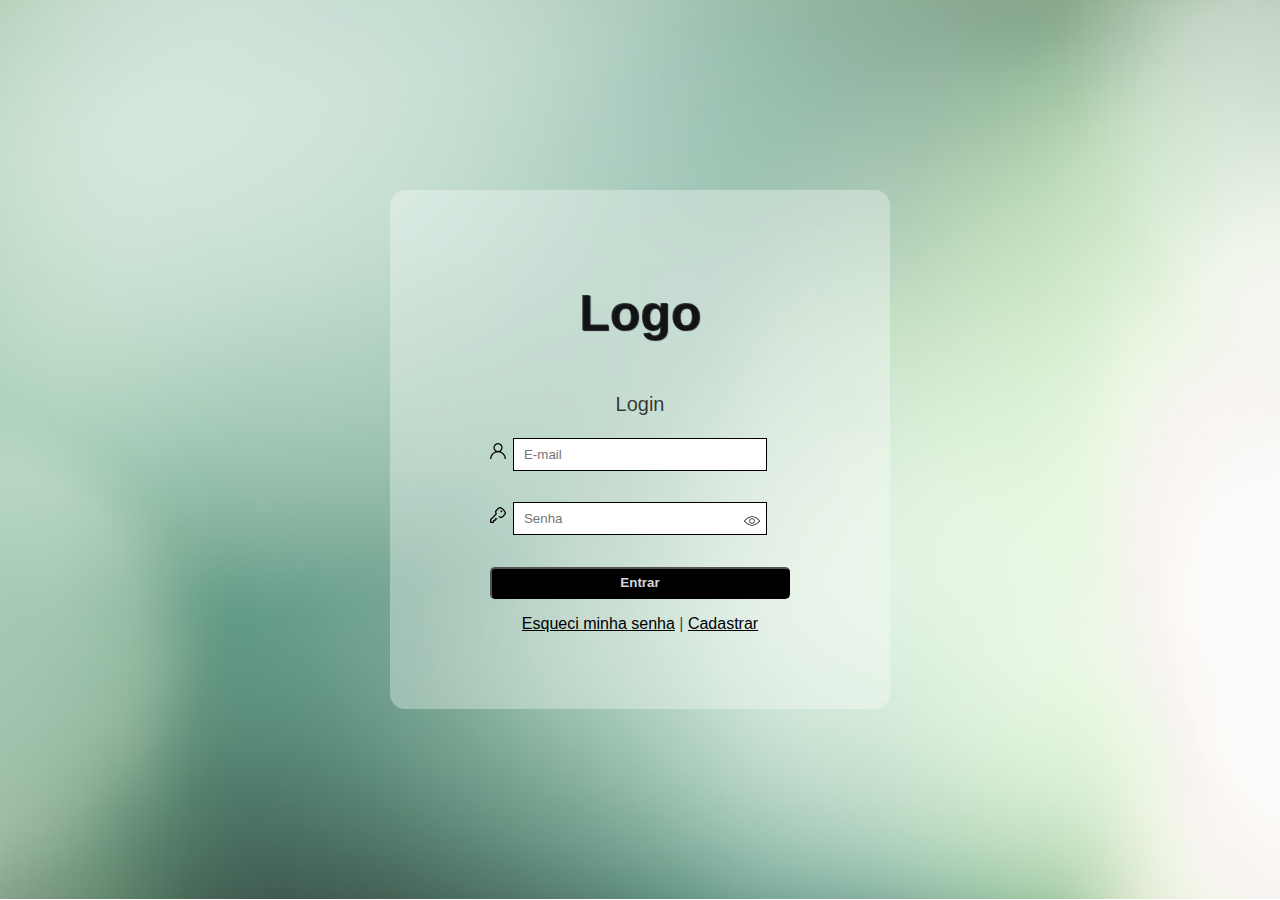
<file: index.html>
<!DOCTYPE html>
<html lang="pt-br">
<head>
    <meta charset="UTF-8">
    <meta http-equiv="refresh" content="">
    <meta http-equiv="X-UA-Compatible" content="IE=edge">
    <meta name="viewport" content="width=device-width, initial-scale=1.0">
    <meta name="description" content="Login - Projeto Digital House" />
    <meta property="og:locale" content="pt_BR" />
    <meta property="og:type" content="website" />
    <meta name="rating" content="general" />
    <meta property="og:site_name" content="Login" />
    <meta property="og:title" content="Login | Projeto Digital House" />
    <title>Login | Projeto Digital House</title>
    <link rel="stylesheet" 
    href="https://cdnjs.cloudflare.com/ajax/libs/font-awesome/4.7.0/css/font-awesome.min.css">
   
    <link
    async defer
    rel="stylesheet"
    href="https://use.fontawesome.com/releases/v5.8.2/css/all.css"
    integrity="sha384-oS3vJWv+0UjzBfQzYUhtDYW+Pj2yciDJxpsK1OYPAYjqT085Qq/1cq5FLXAZQ7Ay"
    crossorigin="anonymous"
  />
      <link rel="stylesheet"
      type="text/css"
      href="mobile.css"
      media="screen and (max-width: 600px)" />


      <link rel="stylesheet"
      type="text/css"
      href="form.css"
      media="screen and (min-width: 600px) and (max-width: 900px)" />

      <link rel="stylesheet"
      type="text/css"
      href="mobile.css"
      media="screen and (min-width: 900px) and (max-width: 1200px)" />

      <link rel="stylesheet"
      type="text/css"
      href="form.css"
      media="screen and (min-width: 1200px)" />
    </style>
  </head>
<body oncontextmenu='return false'>

    <div class="login">
        <h1>Logo</h1>
        <p>Login</p>
        <form
        action ="home.html"
        method="POST">
            <label><img src="usuario.png"></i></label>
            <input
            class="form"
            type="text"
            placeholder="E-mail"
            name="email"
            required><br><br>
            <label><img src="chave1.png"></label>
            <input 
            class="form"
            type="password" 
            placeholder="Senha"
            name="senha" 
            id="senha"
            required>     
            <img src="olhoAberto.png" id="olho" ondragstart="return false;">
            <!-- <i class="fa fa-eye-slash" id="olho" style="font-size: 14px"></i> -->
            <br><br>
            <button type="submit">Entrar</button>
        </form>
        <p class=link><a href="" target="_blank">Esqueci minha senha</a> | 
          <a href="" target="_blank">Cadastrar</a></p>
        
    </div>

    <script
    type="text/javascript"
    src="form.js">
        
    </script>

    <script type="text/javascript">
// <![CDATA[
var ttChatLoaderS = document.createElement('script');
document.tomticketChatLoaderScriptVersion = 2;
ttChatLoaderS.src = 'https://guga-tec.tomticket.com/scripts-chat/chat.min.js'
+ '?id=EP53794'
+ '&account=3442816P21072021022548'
+ '&autoOpen=0'
+ '&hideWhenOffline=0'
+ '&d=guga-tec'
+ '&ts=' + new Date().getTime()
+ '&ref=' + encodeURIComponent(document.URL);
document.body.appendChild(ttChatLoaderS);
//]]>
</script>

</body>
</html>
</file>
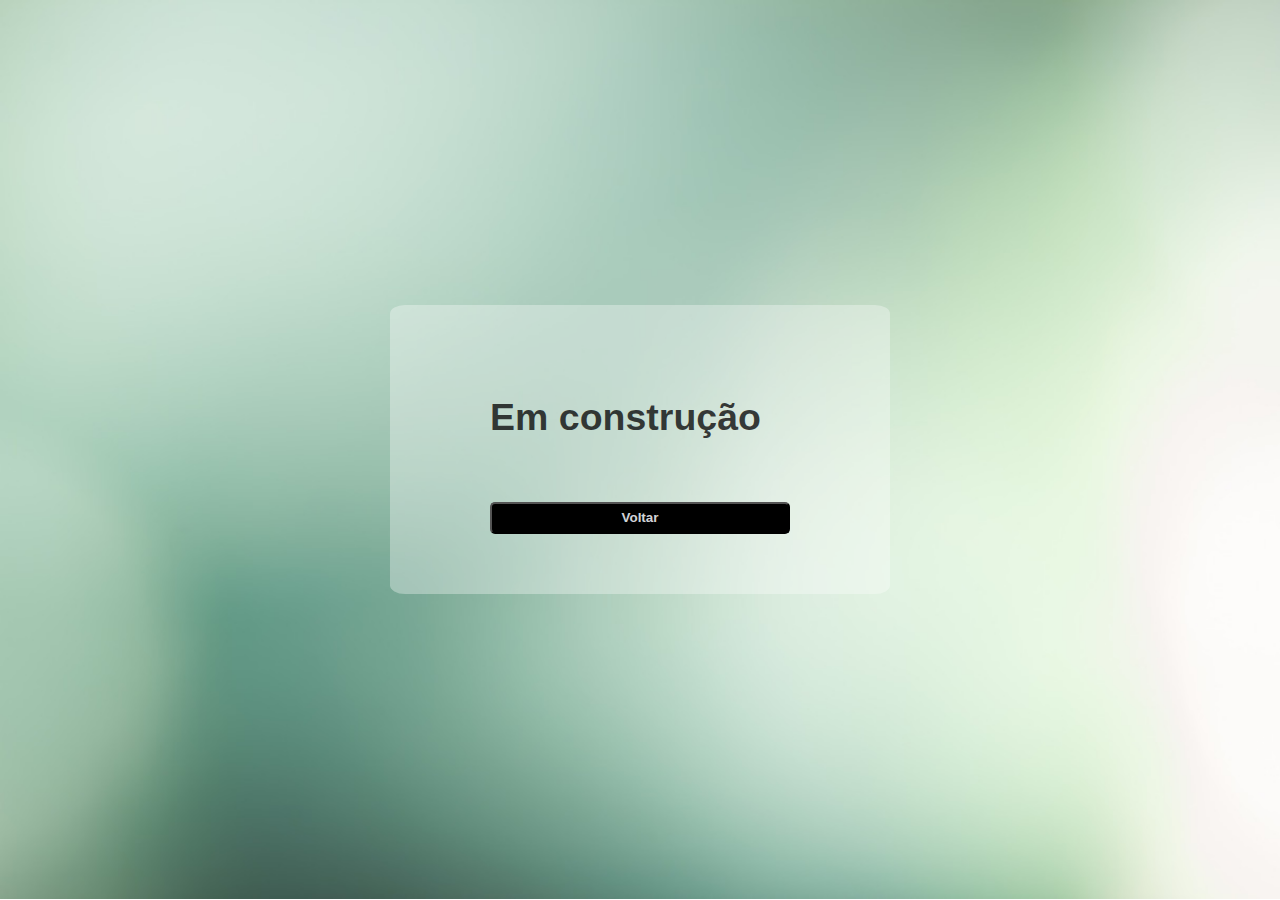
<file: home.html>
<!DOCTYPE html>
<html lang="pt-br">
<head>
    <meta charset="UTF-8">
    <meta http-equiv="refresh" content="">
    <meta http-equiv="X-UA-Compatible" content="IE=edge">
    <meta name="viewport" content="width=device-width, initial-scale=1.0">
    <title>Formulário</title>
    <link rel="stylesheet" 
    href="https://cdnjs.cloudflare.com/ajax/libs/font-awesome/4.7.0/css/font-awesome.min.css">
   
      <link rel="stylesheet"
      type="text/css"
      href="form.css">
    </style>
  </head>
<body>

    <div class="login">
        <h2>Em construção</h2>
        <br>
        <form action ="https://www.gugaaraujo.github.io/Tela-de-Login/index.html">
        <button
        type="submit"
        >Voltar</button>
    </form>
        
    </div>
</body>
</html>
</file>
<file: mobile.css>
body {
    height: 670px;
    display: flex;
    color: rgba(16, 17, 17, 0.815);
    background: linear-gradient(180deg, rgb(206, 228, 215), rgb(169, 203, 187), rgb(240, 246, 234));
    background-size: cover;
    background-repeat: no-repeat;
    font-family:Arial, Helvetica, sans-serif;
    

}

.login {
    font-size: 25px;
    background:rgba(255, 255, 255, 0.333);
    /* background:rgba(233, 72, 72, 0.333); */
    width: 300px;
    margin-top: 15%;
    margin-right: auto;
    margin-left: auto;
    padding: 30px 30px;
    border-radius: 3%;
    height: 450px;
  }

h1 {
    text-align: center;
    padding-bottom: 2vh;
    text-shadow: rgb(25, 28, 39) 1px 1px 1px;
}
/* Position Relative permite que o Olho do Password sobresaia */
form {
    position: relative;
    font-size: 25px;
    font-weight: bold;
    text-shadow: rgb(25, 28, 39) 1px 1px 1px;
}
input {
    padding-left: 10px;
}

a:link {
    color:#000000
}
a:visited {
    color: #000000;
}

.link {
    font-size: 14px;
    text-align: center;
}


.form {
    height: 1.8rem;
    width: 85%;
    border: 1px solid #000000;
    
}
p {
    font-size: 20px;
    text-align: center;
    padding-bottom: 0%;
}
i {
    text-shadow: rgb(25, 28, 39) 0.3px 0.3px 0.3px; 
}
button {
    height: 2rem;
    width: 100%;
    margin-left: auto;
    margin-right: auto;
    font-weight: bold;
    color: rgba(255, 255, 255, 0.815);
    background-color: black;
    text-shadow: rgb(25, 28, 39) 0.3px 0.3px 0.3px;
    cursor: pointer;
    border-color: black;
    border-radius: 5px;
}
button:hover {
    background: rgb(31, 31, 31);
    border-color: rgb(31, 31, 31);
    transition: background-color 0.2s;
    transition: border-color 0.2s;
}
/* posicionando Olho do password para dentro do input */
#olho {
    position: absolute;
    right: 17px;
    bottom: 4px;
    top: 75px;
}
</file>
<file: form.css>
body {
    display: flex;
    color: rgba(16, 17, 17, 0.815);
    background-repeat: no-repeat;
    height: 98.1vh;
    background-image: 
    url("bg.jpg");
    background-size:cover;
    font-family:Arial, Helvetica, sans-serif;
}

.login {
    width: 300px;
    font-size: 25px;
    background:rgba(255, 255, 255, 0.333);
    margin-right: auto;
    margin-left: auto;
    padding: 60px 100px;
    border-radius: 3%;
    align-self: center;
  }

h1 {
    text-align: center;
    padding-bottom: 2vh;
    text-shadow: rgb(25, 28, 39) 1px 1px 1px;
}

/* Position Relative permite que o Olho do Password sobresaia */
form {
    position: relative;
    font-size: 25px;
    font-weight: bold;
    text-shadow: rgb(25, 28, 39) 1px 1px 1px;
}
input {
    padding-left: 10px;
}

a:link {
    color:#000000
}
a:visited {
    color: #000000;
}

.link {
    font-size: 16px;
    text-align: center;
}

.form {
    height: 1.8rem;
    width: 80%;
    border: 1px solid #000000;
}
p {
    font-size: 20px;
    text-align: center;
    padding-bottom: 0%;
}
i {
    text-shadow: rgb(25, 28, 39) 0.3px 0.3px 0.3px; 
}
button {
    height: 2rem;
    width: 100%;
    margin-left: auto;
    margin-right: auto;
    font-weight: bold;
    color: rgba(255, 255, 255, 0.815);
    background-color: black;
    text-shadow: rgb(25, 28, 39) 0.3px 0.3px 0.3px;
    cursor: pointer;
    border-color: black;
    border-radius: 5px;
}
button:hover {
    background: rgb(31, 31, 31);
    border-color: rgb(31, 31, 31);
    transition: background-color 0.2s;
    transition: border-color 0.2s;
}


/* posicionando Olho do password para dentro do input */

#olho {
    position: absolute;
    right: 30px;
    bottom: 4px;
    top: 77px;
}
</file>
